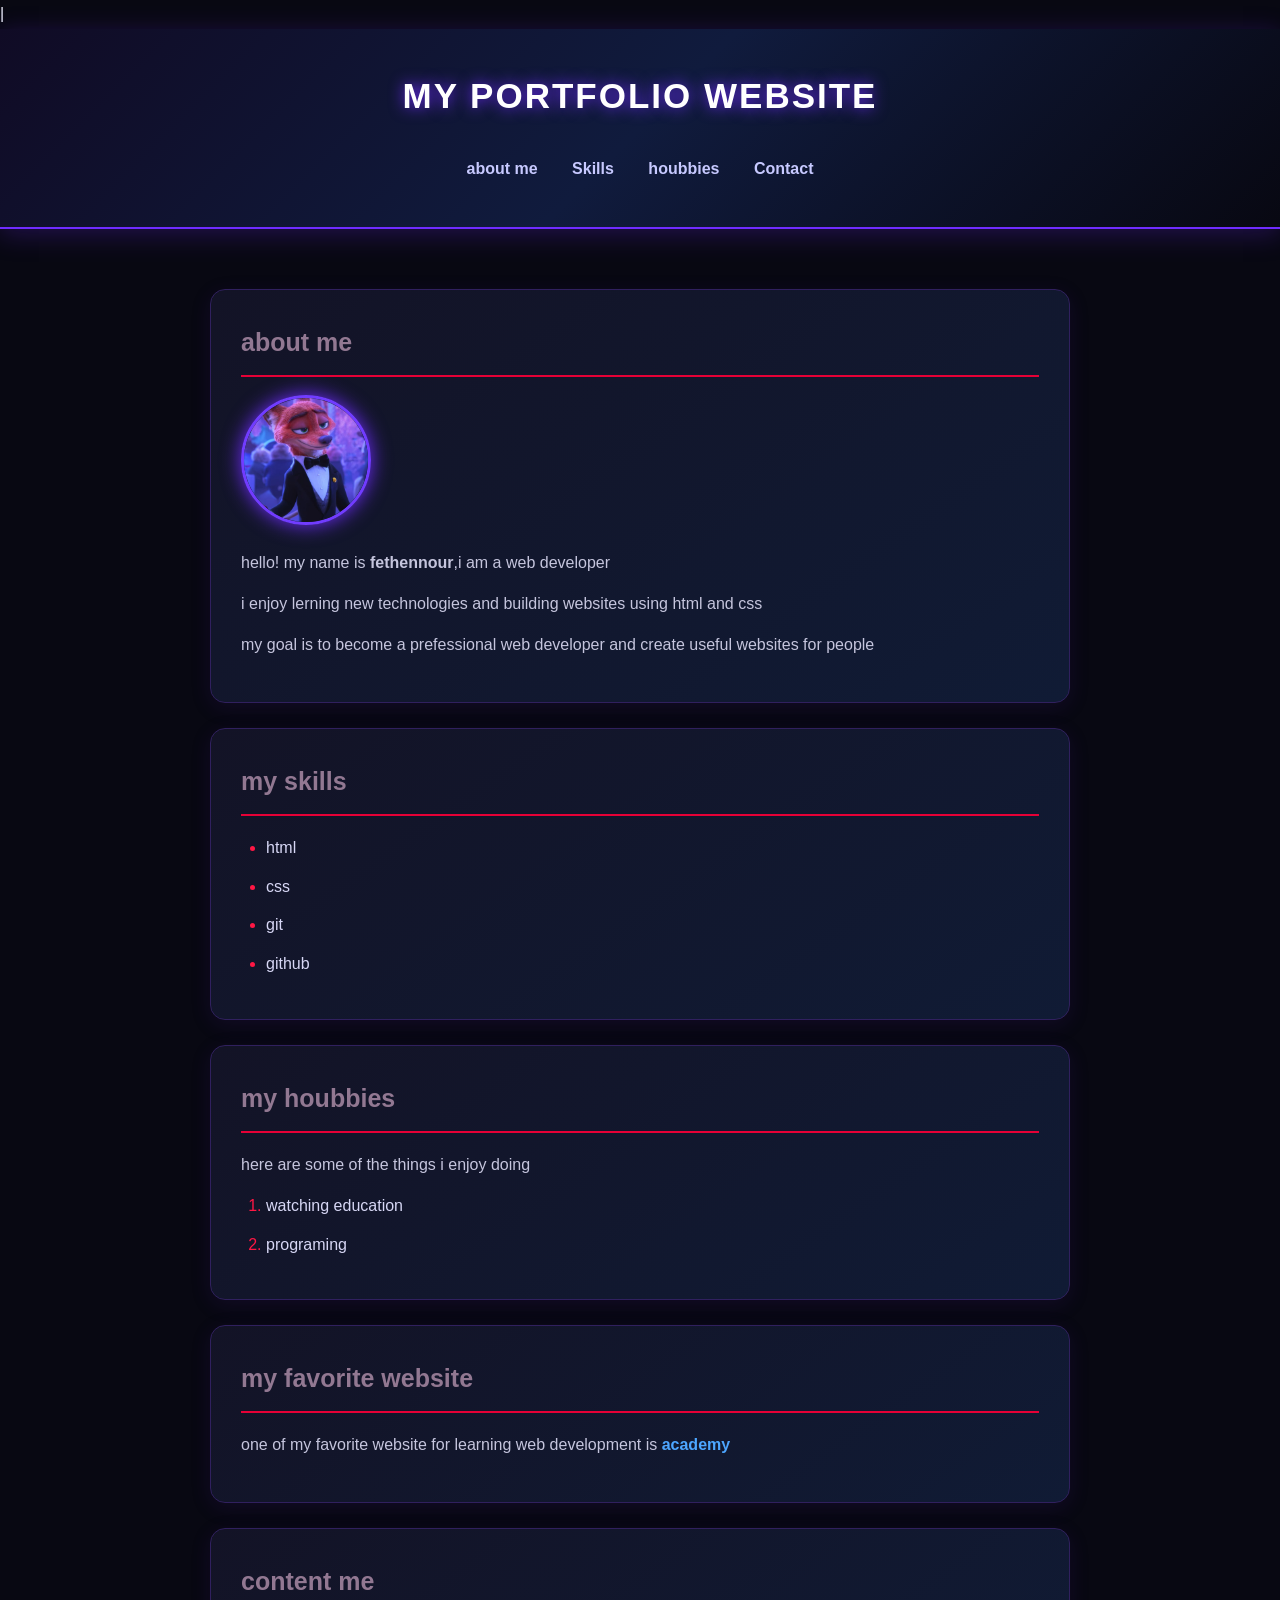
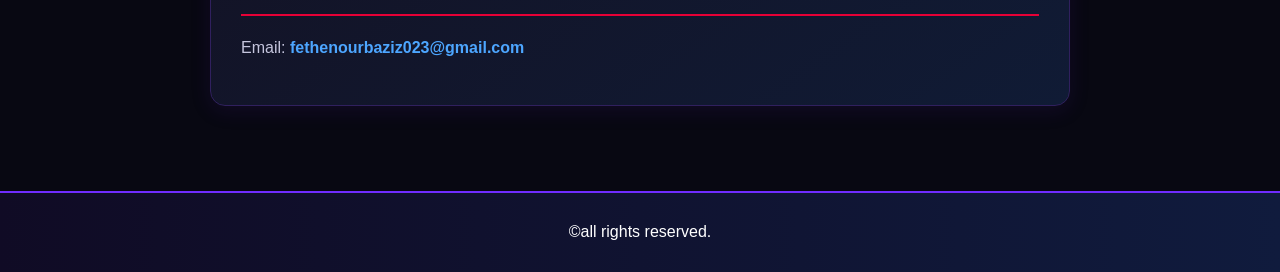
<file: index.html>
<!DOCTYPE html>
<html lang="en">
<head>
    <meta charset="UTF-8">
    <meta name="viewport" content="width=device-width, initial-scale=1.0">
    <title>portfolio website</title>
    <link rel="stylesheet" href="css/style.css">
    |<link rel="icon" type="images/jpg" href="images/nick.jpg">
</head>

<body>

    <header>
        <h1> my portfolio website</h1>
        
        <nav>
            <a href="#about">about me</a> 
            <a href="#skills">Skills</a>
            <a href="#houbbies">houbbies</a>
            <a href="#contact">Contact</a>
        </nav>
    </header>
    <hr>


    <main>
        <section id="about">
            <h2>about me</h2>
            <img src="images/nick.jpg" alt="fethennour" width="100" height="100" >
            <p>hello! my name is <strong>fethennour</strong>,i am a web developer</p>
            <p>i enjoy lerning new technologies and building websites using html and css</p>
            <p>my goal is to become a prefessional web developer and create useful websites for people</p>

        </section>
        <hr>
        <section id="skills">
            <h2>my skills</h2>
            <ul>
                <li>html</li>
                <li>css</li>
                <li>git</li>
                <li>github</li>
            </ul>
        </section>
        <hr>
        <section id="houbbies">
            <h2>my houbbies</h2>
            <p> here are some of the things i enjoy doing</p>
                <ol>
                    <li>watching education </li>
                    <li>programing</li>
                    
                </ol>
        </section>
        <hr>

        <section id="favorite-website">
            <h2>my favorite website </h2>
            <p>one of my favorite website for learning web development is <a href="https://mohamedelkashef.com"> academy</a></p>
        </section>
        <hr>
        
        <section id="contact">
            <h2>content me</h2>
            <p>Email: <a href="mailto:fethenourbaziz023@gmail.com">fethenourbaziz023@gmail.com</a></p>

        </section>
        <hr>
    </main>

    <footer id="#footer"> <p>&copy;all rights reserved.</p></footer>

</body>

</html>
</file>
<file: css/style.css>
/* RESET */
* {
    margin: 0;
    padding: 0;
    box-sizing: border-box;
}

/* BODY */
body {
    font-family: Arial, sans-serif;
    background: #080812;
    color: #eeeeff;
    line-height: 1.8;
}

/* HEADER */
header {
    background: linear-gradient(135deg, #100b25, #101b3d, #080812);
    text-align: center;
    padding: 35px 20px;
    border-bottom: 2px solid #702cff;
    box-shadow: 0 5px 25px rgba(112, 44, 255, 0.25);
}

header h1 {
    color: #ffffff;
    font-size: 35px;
    margin-bottom: 20px;
    text-transform: uppercase;
    letter-spacing: 2px;
    text-shadow: 0 0 15px #702cff;
}

/* NAVIGATION */
nav a {
    display: inline-block;
    color: #c7c9ff;
    text-decoration: none;
    margin: 8px 15px;
    font-size: 16px;
    font-weight: bold;
    transition: 0.3s;
}

nav a:hover {
    color: #ff1744;
    text-shadow: 0 0 12px #ff1744;
}

/* MAIN */
main {
    max-width: 900px;
    margin: 40px auto;
    padding: 20px;
}

/* SECTIONS */
section {
    background: linear-gradient(145deg, #131326, #101b35);
    padding: 30px;
    margin-bottom: 25px;
    border-radius: 15px;
    border: 1px solid #30205e;
    box-shadow: 0 5px 20px rgba(76, 29, 149, 0.15);
    transition: 0.3s;
}

section:hover {
    transform: translateY(-5px);
    border-color: #702cff;
    box-shadow: 0 8px 25px rgba(112, 44, 255, 0.25);
}

/* SECTION TITLES */
section h2 {
    color:rgb(146, 120, 146); ;
    font-size: 25px;
    margin-bottom: 18px;
    border-bottom: 2px solid #e60036;
    padding-bottom: 10px;
}

/* PROFILE IMAGE */
#about img {
    width: 130px;
    height: 130px;
    border-radius: 50%;
    object-fit: cover;
    border: 3px solid #713cff;
    box-shadow: 0 0 20px #702cff;
    margin-bottom: 15px;
}

/* PARAGRAPHS */
p {
    color: #c5c5dd;
    margin-bottom: 12px;
}

/* LISTS */
ul, ol {
    padding-left: 25px;
}

li {
    color: #d7d7f5;
    margin-bottom: 10px;
}

li::marker {
    color: #ff1744;
}

/* LINKS */
section a {
    color: #4da6ff;
    text-decoration: none;
    font-weight: bold;
    transition: 0.3s;
}

section a:hover {
    color: #ff1744;
    text-shadow: 0 0 10px #ff1744;
}

/* FOOTER */
footer {
    background: linear-gradient(90deg, #100b25, #101b3d);
    color: #bbaaff;
    text-align: center;
    padding: 25px;
    border-top: 2px solid #702cff;
    margin-top: 40px;
}

footer p {
    margin: 0;
    color: white;
}

/* HORIZONTAL LINE */
hr {
    border: none;
}

/* RESPONSIVE DESIGN */
@media (max-width: 600px) {

    header h1 {
        font-size: 23px;
    }

    nav a {
        margin: 6px;
        font-size: 14px;
    }

    main {
        padding: 12px;
    }

    section {
        padding: 20px;
    }

    section h2 {
        font-size: 21px;
    }
}
</file>
